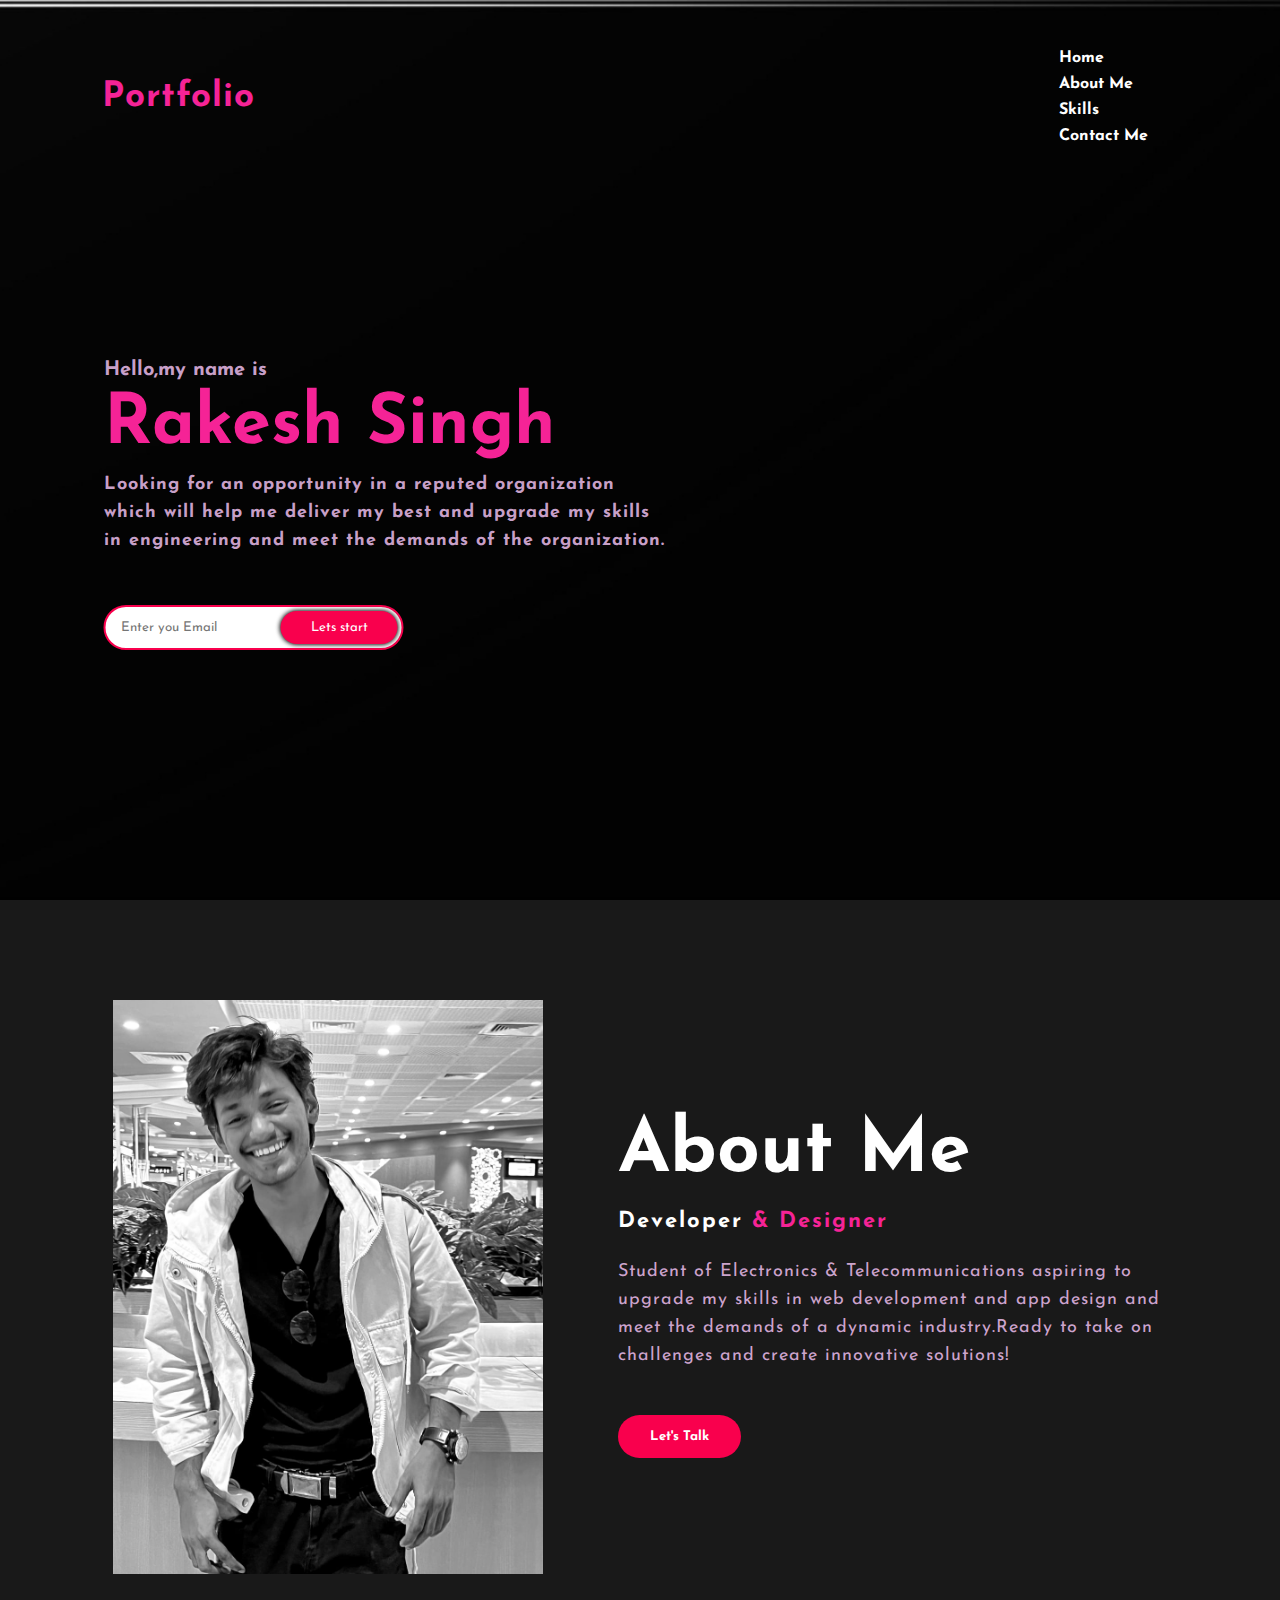
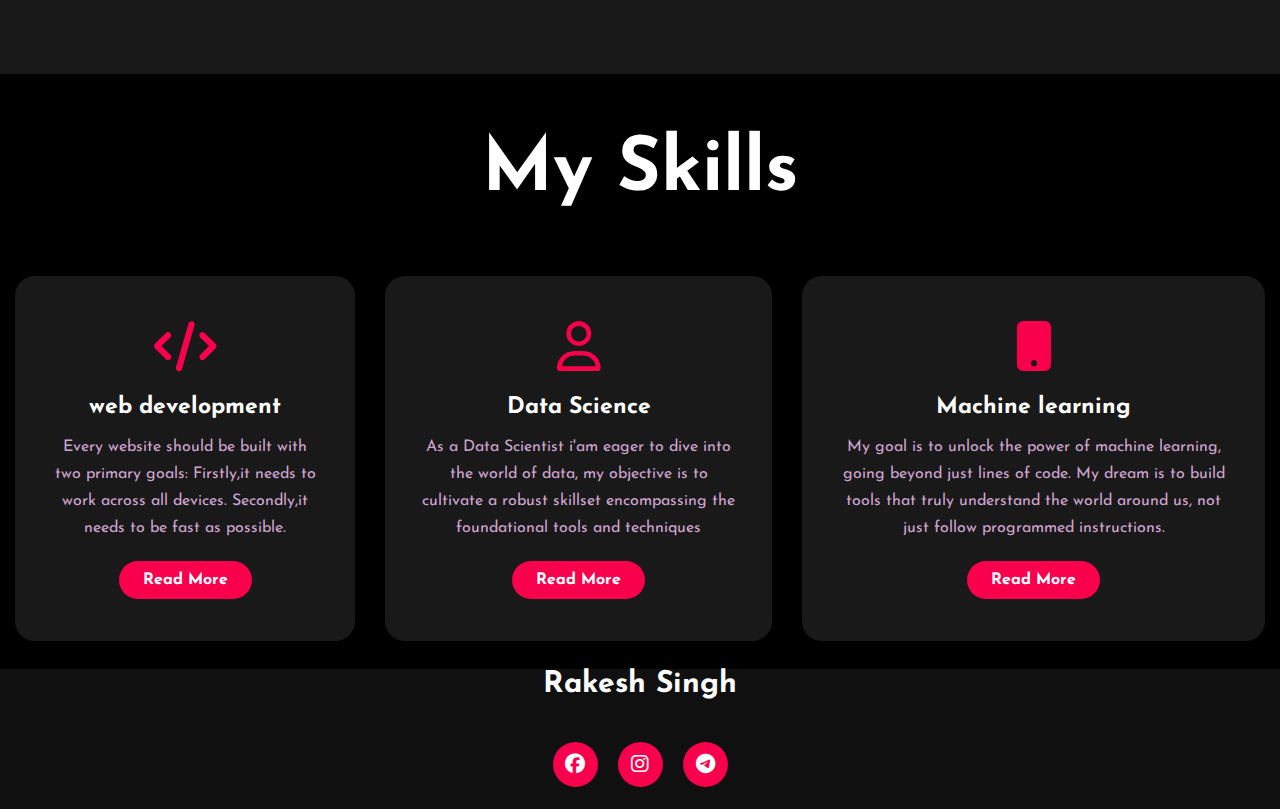
<file: My Portfolio/index.html>
<!DOCTYPE html>
 <html>
 <head>
<title>Portfolio website</title>
<link rel="stylesheet"  href="style.css">
<link rel="preconnect" href="https://fonts.gstatic.com">
<link href="https://fonts.googleapis.com/css?family=Josefin+Sans:ital,wght@0,100;0 ,200;0,300;0,400;0,500; 0,600;
 0,700;1,100;1,200;1,300;1,400;1,500; 1,600;1,700&display=swap" rel="stylesheet">
<link rel="stylesheet" href="https://cdnjs.cloudflare.com/ajax/libs/font-awesome/6.3.0/css/all.min.css"
 integrity="sha512-SzlrxWUlpfuzQ+pcUCosxcglQRNAq/DZjVsC0lE40xsADsfeQoEypE+enwcOiGjk/bSuGGKHEyjSoQ1zVi
 sanQ==" crossorigin="anonymous" referrerpolicy="no-referrer" >
 <link rel="stylesheet" href="https://cdnjs.cloudflare.com/ajax/libs/font-awesome/6.4.0/css/all.min.css"  />
</head>
<body>
    <div class="hero">
        <nav> 
            <h2 class = "logo"> <span>Portfolio</span></h2>
            <ul>
                <li><a href="#">Home</a></li>
                <li><a href="about">About me</a></li>
                <li><a href="skills">Skills</a></li>
                <li><a href="#">Contact me</a></li>
            </ul>

        </nav>
        <div class="content">
            <h4>Hello,my name is</h4>
            <h1><span>Rakesh Singh</span></h1>
            <h3>Looking for an opportunity in a reputed organization<br> which will
                 help me deliver my best and upgrade my skills<br> in engineering and meet the demands of the organization.</h3>
            <div class="newslatter">
                <form>
                    <input type ="email" name="email" id="mail" placeholder="Enter you Email">
                    <input type ="submit" name="submit" value="Lets start">
                </form>
            </div>
        </div>
    </div>
    <div id="about">
    <section class="about">
        <div class="main">
            <img class="background" src="rk.jpg">
            <div class="about-text">
                <h2>About Me</h2>
                <h5>Developer<span> & Designer</span> </h5>
                <p>
                    Student of Electronics & Telecommunications aspiring to upgrade my skills in web development
                     and app design and meet the demands of a dynamic industry.Ready to take on challenges and create 
                     innovative solutions!
                </p>
                <button type="button">Let's Talk</button>
            </div>
        </div>
        </div>

    </section>
    </div>
    <div id=skills>
    <div class="skills">
        <div class="title">
            <h2>My Skills</h2>

        </div>
        <div class="box">
            <div class="card">
                <i class="fa-solid fa-code"></i>
                <h5>
                    web development
                </h5>
                <div class="pra">
                    <p>
                        Every website should be built with two primary goals: Firstly,it needs to work across all devices. 
                        Secondly,it needs to be fast as possible.</p>
                    <p style="text-align: center;">
                    <a class="button" href="#">Read More</a></p>
                </div>
            </div>

            <div class="card">
                <i class="fa-regular fa-user"></i>
                <h5>
                    Data Science
                </h5>
                <div class="pra">
                    <p>
                        As a Data Scientist i'am eager to dive into the world of data, my objective
                         is to cultivate a robust skillset encompassing the foundational tools and techniques
 
                    </p>
                    <p style="text-align: center;">
                    <a class="button" href="#">Read More</a></p>
                </div>
            </div>

            <div class="card">
                <i class="fa-solid fa-mobile-button"></i>
                <h5>
                    Machine learning
                </h5>
                <div class="pra">
                    <p>
                        My goal is to unlock the power of machine learning, going beyond just lines of code. 
                        My dream is to build tools that truly understand the world around us, not just follow programmed instructions. </p>
                    <p style="text-align: center;">
                    <a class="button" href="#">Read More</a></p>
                </div>
            </div>

        </div>
    </div>
</div>
    <!------------------contact-------------------->
    <footer>
        <p>Rakesh Singh</p>
        <div class="social">
            <a href="#"><i class="fa-brands fa-facebook"></i></a>
            <a href="#"><i class="fa-brands fa-instagram"></i></a>
            <a href="#"><i class="fa-brands fa-telegram"></i></a>
        </div> 
    </footer>
</body>
 </html>
</file>
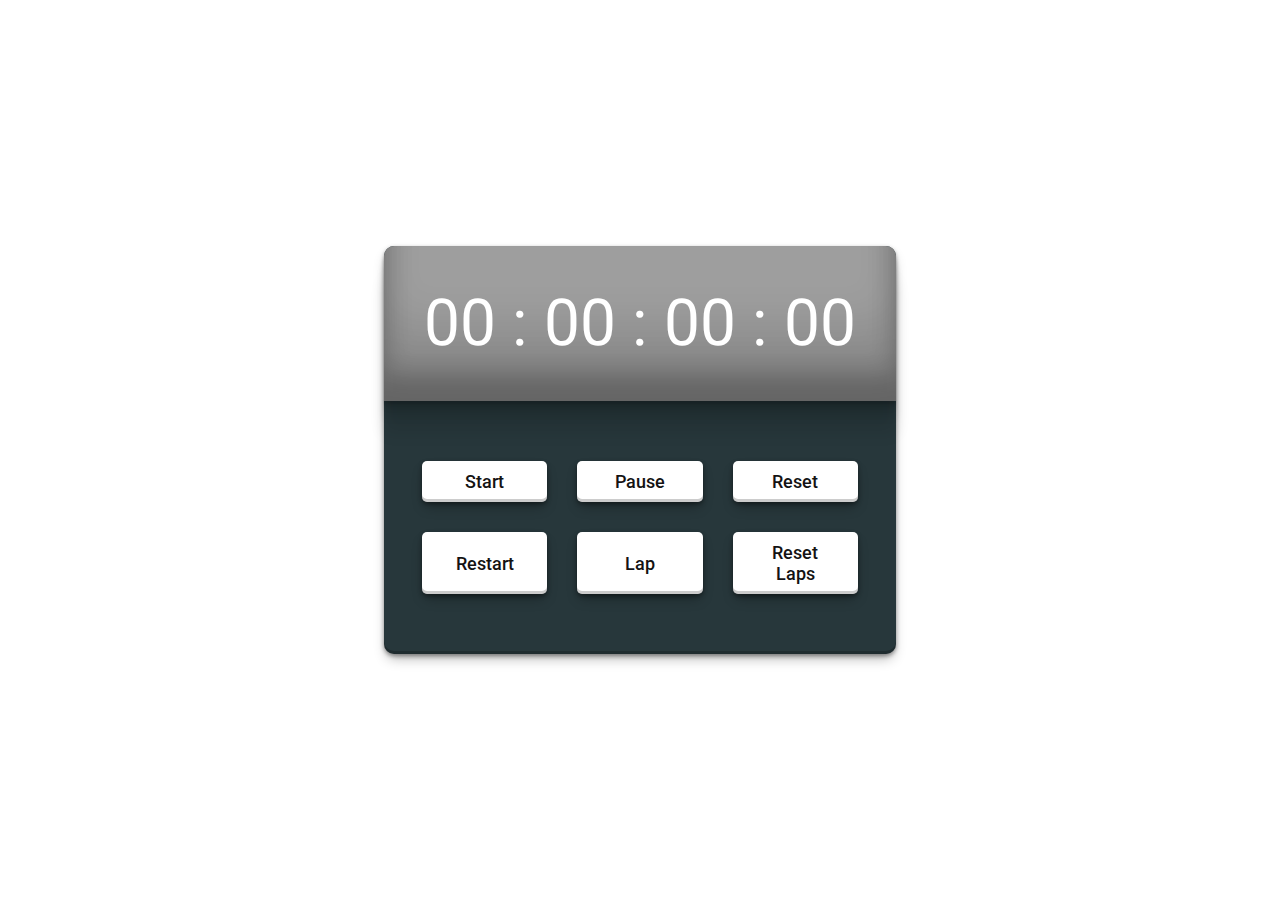
<file: Stopwatch (T2-Prodigy infotech)/index.html>
<!DOCTYPE html>
<html lang="en">
<head>
    <meta charset="UTF-8">
    <meta http-equiv="X-UA-Compatible" content="IE=edge">
    <meta name="viewport" content="width=device-width, initial-scale=1.0">
    <link href="https://fonts.googleapis.com/css2?family=Roboto:ital,wght@0,400;0,500;0,700;1,300&display=swap" rel="stylesheet" >
      <title>My Stopwatch Using JS</title>
      <link rel="stylesheet" href="style.css">

</head>
<body>

<div class="container">
    <div class="timer-Display">
        00 : 00 : 00 : 00
    </div>
    <ul class="laps"></ul>
      <div class="buttons">
        <button id="startTimer"    onclick="start()">Start</button>
        <button id="pauseTimer"    onclick="pause()">Pause</button>
        <button id="resetTime"     onclick="reset()">Reset</button>
        <button id="restartTimer"  onclick="restart()">Restart</button>
        <button id="lap"           onclick="lap()">Lap</button>
        <button id="resetLap"      onclick="resetLap()">Reset Laps</button>
    </div>

</div>
<script src="app.js"></script>
</body>
</html>
</file>
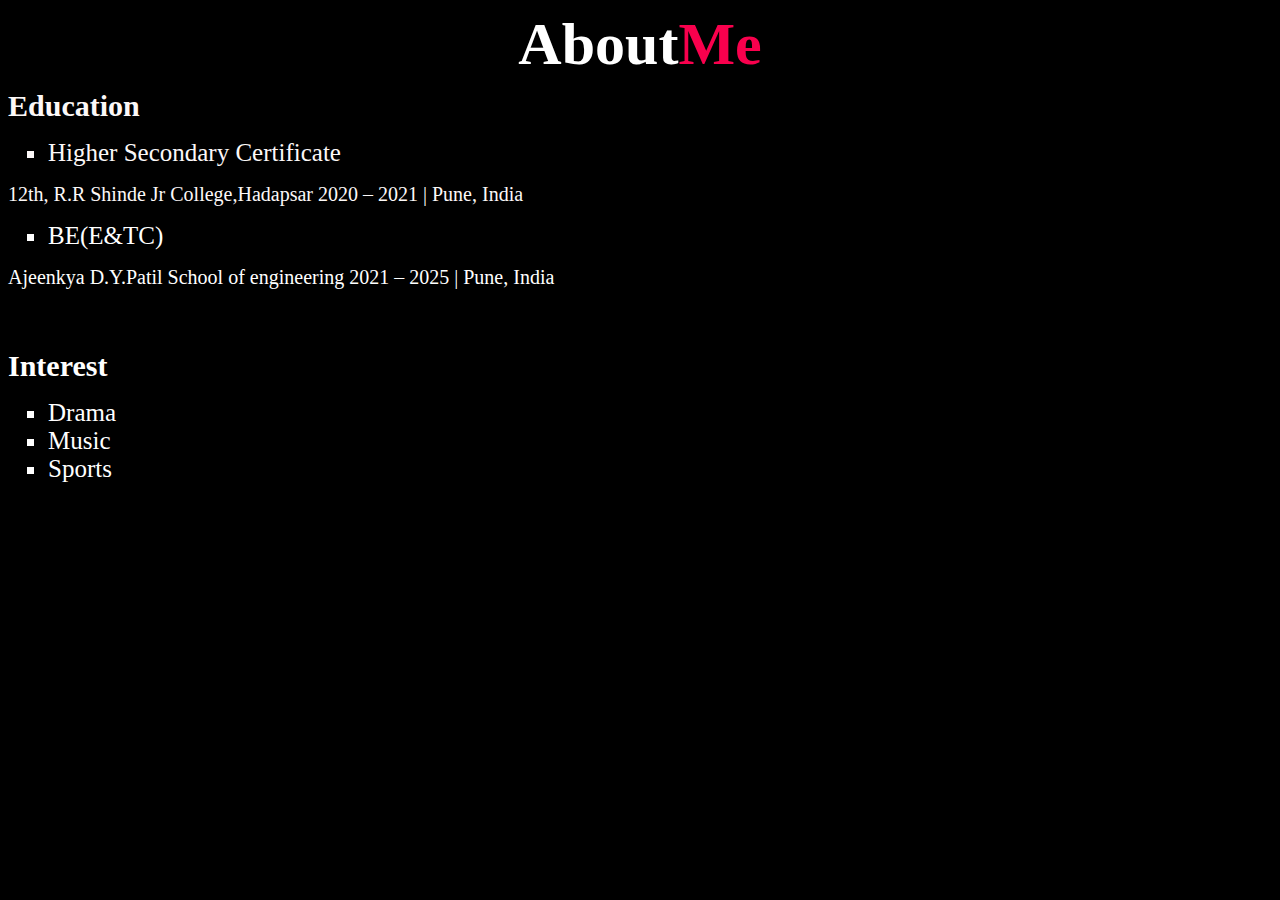
<file: My Portfolio/newpage.html>
<!DOCTYPE html>
<html lang="en">
<head>
    <meta charset="UTF-8">
    <meta name="viewport" content="width=device-width, initial-scale=1.0">
    <title>About me</title>
</head>
<style>
    .box6{
        background-color: rgb(0, 0, 0);
        color: rgb(252, 248, 248);
    }
    li{
        text-align: justify;
        font-size: 25px;
        font-family: 'Times New Roman', Times, serif;
        text-decoration: dashed;
    }
    body{
        background-color: black;
        color: white;
    }
    span{
    color:#f9004d;

    }
    h1{
    color:white;
    margin:10px 0px 10px;
    font-size: 60px;
    text-align: center;
    }
    h2{
    margin:10px 0px 10px;
    font-size: 30px;
    }
    p{
        font-size: 20px;  
        margin:10px 0px 10px;
    }
    .box7{
        margin-bottom:60px
    }
    ul{
        list-style-type: square;
        list-style-position: outside;
    }
</style>
<body>
    <div class="box5">
        <h1>About<span>Me</span></h1>
    </div>
    <div class="box6">
        <h2>Education</h2>
        <ul>
        <li>Higher Secondary Certificate </li></ul>
         <p> 12th, R.R Shinde Jr College,Hadapsar
            2020 – 2021 | Pune, India </p>
    </div>
    <div class="box7">
    <ul>
        <li>BE(E&TC)</li>
    </ul>
        <p> Ajeenkya D.Y.Patil
            School of engineering
            2021 – 2025 | Pune, India</p>
    </div>
    <div>
    <h2>Interest</h2>
    <ul>
        <li>Drama</li>
        <li>Music</li>
        <li>Sports</li>
    </ul>
   </div>
</body>
</html>
</file>
<file: My Portfolio/style.css>
*{
    padding:0;
    margin:0;
    font-family:'Josefin Sans',sans-serif;
    box-sizing: border-box; 

}
html{
    scroll-behavior: smooth;
}
.hero{
    height: 100vh;
    width:100%;
    background-image: url("blackbg.jpg");
    background-size: cover;
    background-position: center;
}
nav{
    display: flex;
    align-items:center;
    justify-content: space-between;
    padding-top: 45px;
    padding-left: 8%;
    padding-right: 8%;

}
.logo{
    color:white;
    font-size:35px;
    letter-spacing: 1px;
    cursor: pointer;

}
span{
    color:rgb(245, 35, 150);

}
nav ul li{
    list-style-type: none;
    display: flex;
    padding: 5px 30px;
}
nav ul li a{
    color:white;
    text-decoration: none;
    font-weight: bold;
    text-transform:capitalize;
}
nav ul li a:hover{
    color:#f9004d;
    transition: .4s;
}
.content{
    position:absolute;
    top: 40%;
    left: 30%;
    transform:translate(-50%);

}
h1{
    color:rgb(255, 255, 255);
    margin:10px 0px 10px;
    font-size: 70px;

}
h3{
    color:#fcfc;
    font-size: 18px; 
    margin-bottom: 50px;
    letter-spacing: 1px;
    line-height: 28px;




}
h4{
    color:#fcfc;
    font-size: 2px; 
    font-size: 20px;

}
.newslatter form{
    width:300px;
    max-width: 100%;
    position:relative;

}
.newslatter form input:first-child{
    display:inline-block;
    width:100%;
    padding:14px 130px 14px 15px;
    border:2px solid #f9004d;
    outline:none;
    border-radius:30px;


}
.newslatter form input:last-child{
    position:absolute;
    display: inline-block;
    outline: none;
    border: none;
    padding: 10px 30px;
    border-radius: 30px;
    background-color: #f9004d;
    color:white;
    box-shadow: 0px 0px 5px #000, 0px 0px 5px #858585;
    top:6px;
    right:6px;
}
.about{
    width: 100%;
    padding: 100px 10px;
    background-color: #191919;

}
.about img{
    height: auto;
    width: 430px;

}
.about-text{
    width:550px;

}
.main{
    width: 1130px;
    max-width: 95%;
    margin:0 auto;
    display:flex;
    align-items:center;
    justify-content: space-around;
}
.about-text h2{
    color:white ;
    font-size: 75px;
    text-transform: capitalize;
    margin-bottom: 20px;
}
.about-text h5{
    color:white ;
    letter-spacing: 2px;
    font-size: 22px;
    margin-bottom: 25px;
    text-transform: capitalize;
}
.about-text p{
    color:#fcfc;
    letter-spacing: 1px;
    line-height: 28px;
    font-size: 18px;
    margin-bottom: 45px;
}
button{
    background-color: #f9004d;
    color: white;
    text-decoration: none;
    border: 2px solid transparent;
    font-weight: bold;
    padding:13px 30px;
    border-radius: 30px;
    transition: .4s;

}
button:hover{
    background-color: transparent;
    border: 2px solid #f9004d;
    cursor:pointer;

}
.ayush{
    width:20%;
}
.skills{
    background: #000000;
    width:100%;
    padding: 10px 0px ;
}
.title h2{
    color: white;
    font-size: 75px;
    width: 1130px;
    margin:50px auto;
    text-align: center;

}
.box{
    display: flex;
    justify-content: center;
    align-items: center;
    min-height: 400px;
}
.card{
    height: 365px;
    width: 335;
    padding: 20px 35px;
    background: #191919;
    border-radius: 20px;
    margin: 15px;
    position: relative;
    overflow: hidden;
    text-align: center;
}
.card i{
    font-size: 50px;
    display:block;
    text-align: center;
    margin:25px 0px;
    color: #f9004d;


}
h5{
    color: white;
    font-size: 23px;
    margin-bottom: 15px;
}
.pra p{
    color:#fcfc;
    font-size: 16px;
    line-height:27px ;
    margin-bottom: 25px;
}
.card .button{
    background-color: #f9004d;
    color: white;
    text-decoration: none;
    border: 2px solid transparent;
    font-weight: bold;
    padding: 9px 22px;
    border-radius: 30px;
    transition: .4s;
}
.card .button:hover{
    background-color: transparent;
    border: 2px solid #f9004d;
    cursor: pointer;
}
footer{
    position: relative;
    width: 100px 100px;
    background: #101010;
    display:flex;
    flex-direction:column;
    align-items:center ;
    justify-content: center;
}
footer p:nth-child(1)
{
    font-size: 30px;
    color:white;
    margin-bottom: 20px;
    font-weight: bold;
}
.social{
    display: flex;
}
.social a{
    width: 45px;
    height:45px;
    display: flex;
    align-items: center;
    justify-content: center;
    background: #f9004d;
    border-radius: 50%;
    margin:22px 10px;
    color: white;
    text-decoration: none;
    font-size: 20px;


}
.social a:hover{
    transform:scale(1.3);
    transition:.3s;
}
</file>
<file: Stopwatch (T2-Prodigy infotech)/style.css>
*{
    margin: 0;
    padding: 0;
    box-sizing: border-box;
}

.container{
    background-color: #27373b;
    width: 40%;
    min-width: 500px;
    position: absolute;
    top: 50%;
    left: 50%;
    transform: translate(-50%, -50%);
    padding-top: 0;
    padding-bottom: 60px;
    border-radius: 10px;
    box-shadow: rgba(0, 0, 0, 0.4) 0px 2px 4px,
                rgba(0, 0, 0, 0.3) 0px 7px 13px -3px, 
                rgba(0, 0, 0, 0.2) 0px -3px 0px inset;
}

.timer-Display{
    width: 100%;
    background: #9e9e9e;
    padding: 40px 0;
    font-family: "Roboto", sans-serif;
    color: #ffffff;
    display: flex;
    justify-content: center;
    align-items: center;
    font-size: 4rem;
    border-radius: 10px 10px 0 0;
    box-shadow: rgba(0, 0, 0, 0.17) 0px -23px 25px 0px inset,
                rgba(0, 0, 0, 0.15) 0px -36px 30px 0px inset, 
                rgba(0, 0, 0, 0.1) 0px -79px 40px 0px inset, 
                rgba(0, 0, 0, 0.06) 0px 2px 1px, 
                rgba(0, 0, 0, 0.09) 0px 4px 2px, 
                rgba(0, 0, 0, 0.09) 0px 8px 4px, 
                rgba(0, 0, 0, 0.09) 0px 16px 8px, 
                rgba(0, 0, 0, 0.09) 0px 32px 16px;
}

.laps{
    text-align: center;
    color: white;
    margin-top: 10px;
    text-decoration: none;
}

.buttons{
    width: 85%;
    margin: 60px auto 0 auto;
    display: grid;
    grid-template-columns: repeat(3, 1fr);
    grid-gap: 30px;
}

.buttons button{
    padding: 10px 20px;
    background-color: #ffffff;
    color: #141313;
    border: none;
    font-family:  "Roboto", sans-serif;
    font-size: 18px;
    font-weight: 500;
    border-radius: 5px;
    cursor: pointer;
    box-shadow: rgba(0, 0, 0, 0.4) 0px 2px 4px, 
                rgba(0, 0, 0, 0.3) 0px 7px 13px -3px, 
                rgba(0, 0, 0, 0.2) 0px -3px 0px inset;
}

.buttons button:hover{
    background-color:#141313 ;
    color: #ffffff;
    border: 3px solid #b6b6b6;
    padding: 7px 17px;

}
</file>
